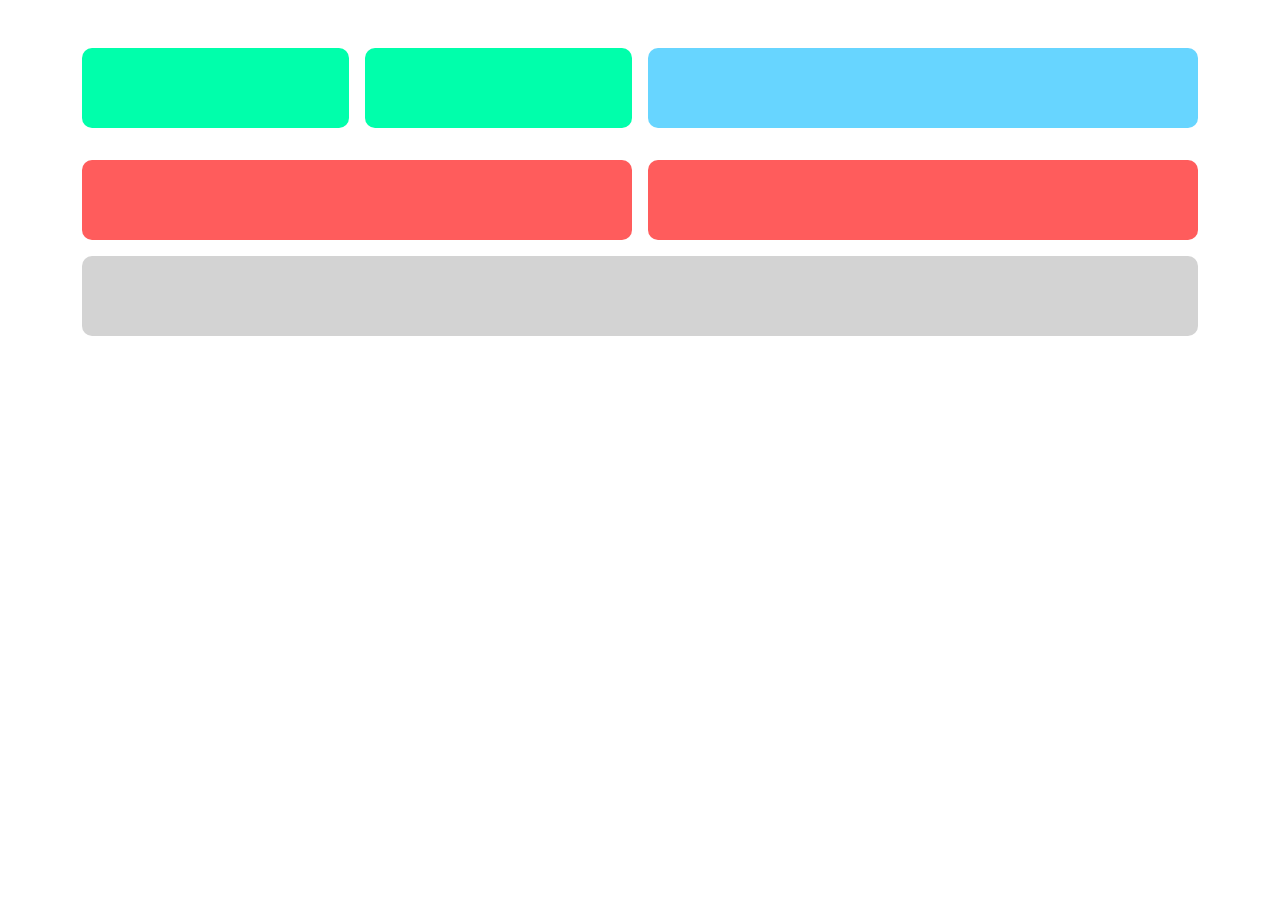
<file: lab4/index.htm>
<!DOCTYPE html>
<html lang="en">
<head>
  <meta charset="UTF-8">
  <meta name="viewport" content="width=device-width, initial-scale=1.0">
  <title>Responsive Layout</title>
  <link href="https://cdn.jsdelivr.net/npm/bootstrap@5.3.0/dist/css/bootstrap.min.css" rel="stylesheet">
  <style>
    .box {
      height: 80px;
      border-radius: 10px;
    }
    .green { background-color: #00FFAB; }
    .blue { background-color: #67D5FF; }
    .red { background-color: #FF5C5C; }
    .gray { background-color: #D3D3D3; }
  </style>
</head>
<body>
  <div class="container py-5">
    <div class="row g-3">
      <div class="col-6 col-lg-3">
        <div class="box green"></div>
      </div>
      <div class="col-6 col-lg-3">
        <div class="box green"></div>
      </div>
      <div class="col-12 col-lg-6">
        <div class="box blue"></div>
      </div>
    </div>

    <div class="row g-3 mt-3">
      <div class="col-sm-12 col-lg-6">
        <div class="box red"></div>
      </div>
      <div class="col-sm-6 col-lg-6">
        <div class="box red"></div>
      </div>
      <div class="col-sm-6 col-lg-12">
        <div class="box gray"></div>
      </div>
    </div>
  </div>
</body>
</html>
</file>
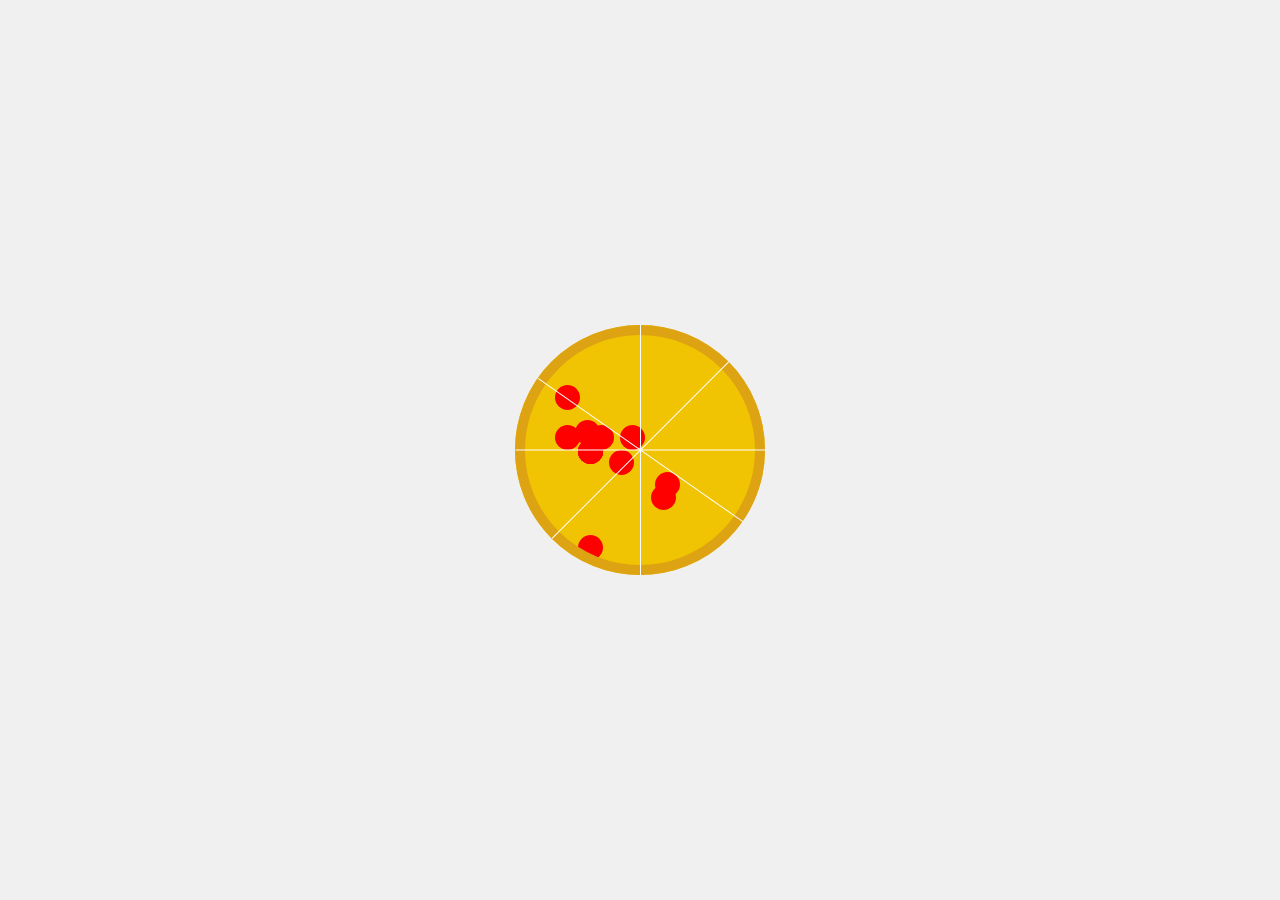
<file: Huwiara/pizza.html>
<!DOCTYPE html>
<html lang="en">
<head>
    <meta charset="UTF-8">
    <meta name="viewport" content="width=device-width, initial-scale=1.0">
    <title>Document</title>
    <link rel="stylesheet" href="./pizza.css">
</head>
<body>
    <div id="container">
        <div class="ham"></div>
        <div class="bord"></div>
        <div class="slice slice1"></div>
        <div class="slice slice2"></div>
        <div class="slice slice3"></div>
        <div class="slice slice4"></div>
       
        
    </div>
</body>
</html>
</file>
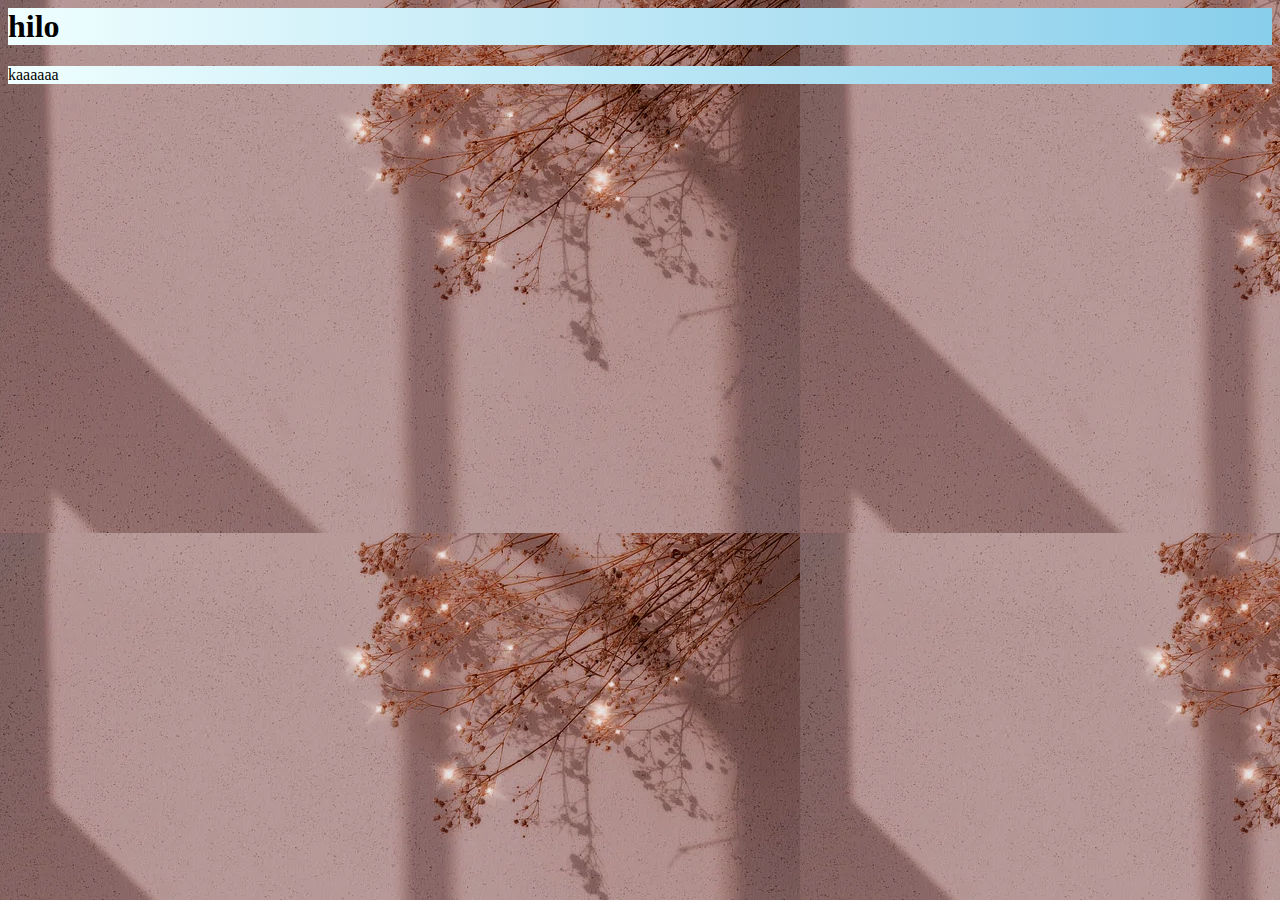
<file: Huwiara/test.html>
<head>
    <style>
        body{
           background-image: url(image.png);
        }
        h1{
            background: linear-gradient(to left, skyblue, azure);
            background-attachment: fixed;
        }
        p{
            background: linear-gradient(to left, skyblue, azure);
            background-attachment: fixed;
        }
    </style>
    <body>
        <h1>
            hilo
        </h1>
        <p>kaaaaaa</p>
    </body>
</head>
</file>
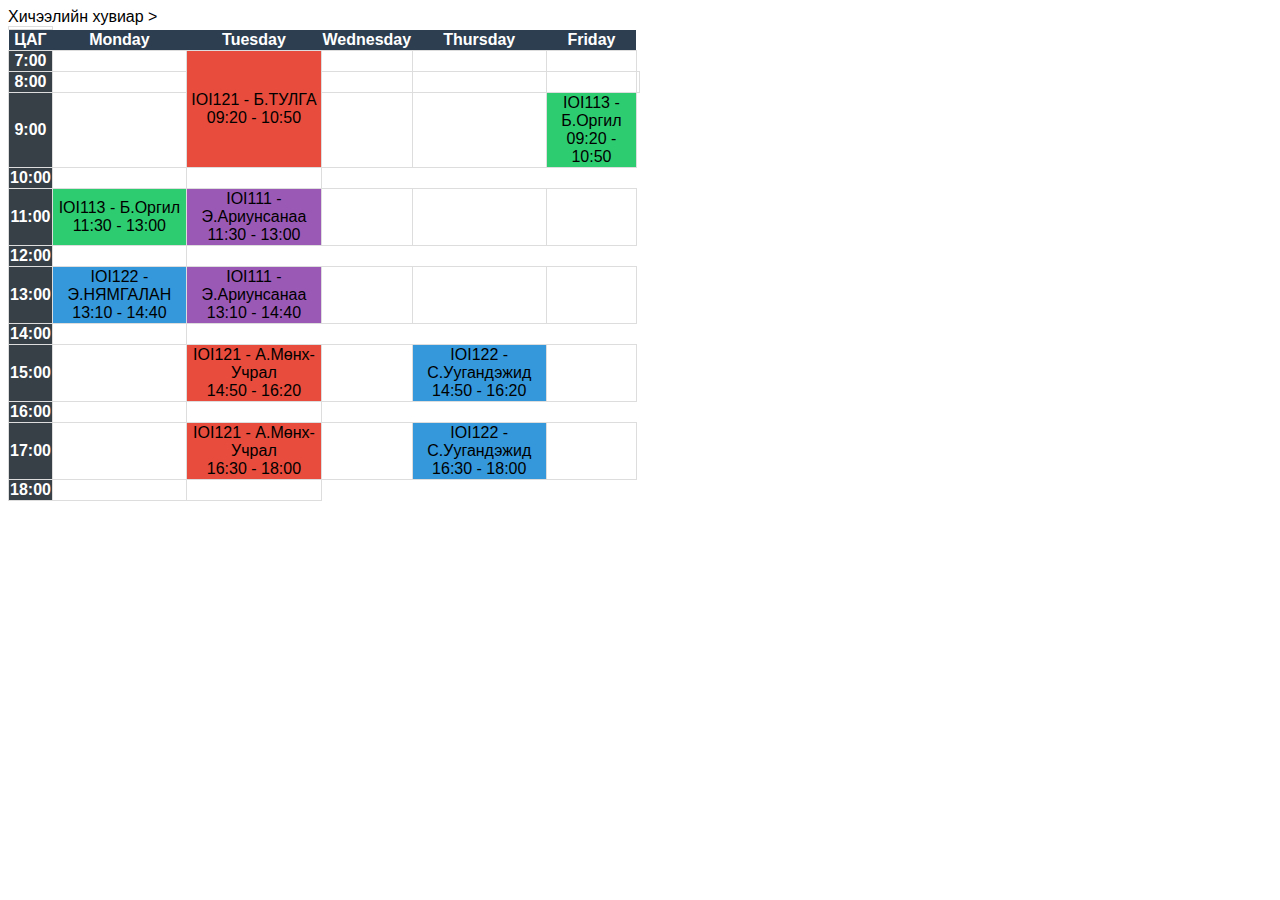
<file: lab1/huwiar.html>
<!DOCTYPE html>
<html lang="en">
<head>
 <link rel="stylesheet" href="huwiar.css"
  <title> Хичээлийн хувиар</title>
</head>
<body>
  <table>
    <td>
      <tr>
        <th>ЦАГ</th>
        <th>Monday</th>
        <th>Tuesday</th>
        <th>Wednesday</th>
        <th>Thursday</th>
        <th>Friday</th>
      </tr>
    </td>
    <tbody>
      <tr>
        <td class="time-column">7:00</td>
        <td ></td>
        <td rowspan="3"  class="box red">IOI121 - Б.ТУЛГА<br>09:20 - 10:50</td> ></td>
        <td ></td>
        <td></td>
        <td></td>
      </tr>
      <tr>
        <td class="time-column">8:00</td>
        <td></td>
        <td></td>
        <td></td>
        <td></td>
        <td></td>
      </tr>
      <tr>
        <td class="time-column">9:00</td>
        <td></td>
        
        <td></td>
        <td></td>
        <td class="box green">IOI113 - Б.Оргил<br>09:20 - 10:50</td>
      </tr>
      <tr>
        <td class="time-column">10:00</td>
        <td></td>
        <td></td>
      </tr>
      <tr>
        <td class="time-column">11:00</td>
        <td class=" green" >IOI113 - Б.Оргил<br>11:30 - 13:00</td>
        <td class="purple" >IOI111 - Э.Ариунсанаа<br>11:30 - 13:00</td>
        <td></td>
        <td></td>
        <td></td>
      </tr>
      <tr>
        <td class="time-column">12:00</td>
        <td></td>
      </tr>
      <tr>
        <td class="time-column">13:00</td>
        <td class=" blue" >IOI122 - Э.НЯМГАЛАН<br>13:10 - 14:40</td>
        <td class=" purple">IOI111 - Э.Ариунсанаа<br>13:10 - 14:40</td>
        <td></td>
        <td></td>
        <td></td>
      </tr>
      <tr>
        <td class="time-column">14:00</td>
        <td></td>
      </tr>
      <tr>
        <td class="time-column">15:00</td>
        <td></td>
        <td class=" red">IOI121 - А.Мөнх-Учрал<br>14:50 - 16:20</td>
        <td></td>
        <td class=" blue">IOI122 - С.Уугандэжид<br>14:50 - 16:20</td>
        <td></td>
      </tr>
      <tr>
        <td class="time-column">16:00</td>
        <td></td>
        <td></td>
      </tr>
      <tr>
        <td class="time-column">17:00</td>
        <td></td>
        <td class=" red">IOI121 - А.Мөнх-Учрал<br>16:30 - 18:00</td>
        <td></td>
        <td class="blue" >IOI122 - С.Уугандэжид<br>16:30 - 18:00</td>
        <td></td>
      </tr>
      <tr>
        <td class="time-column">18:00</td>
        <td></td>
        <td></td>
</file>
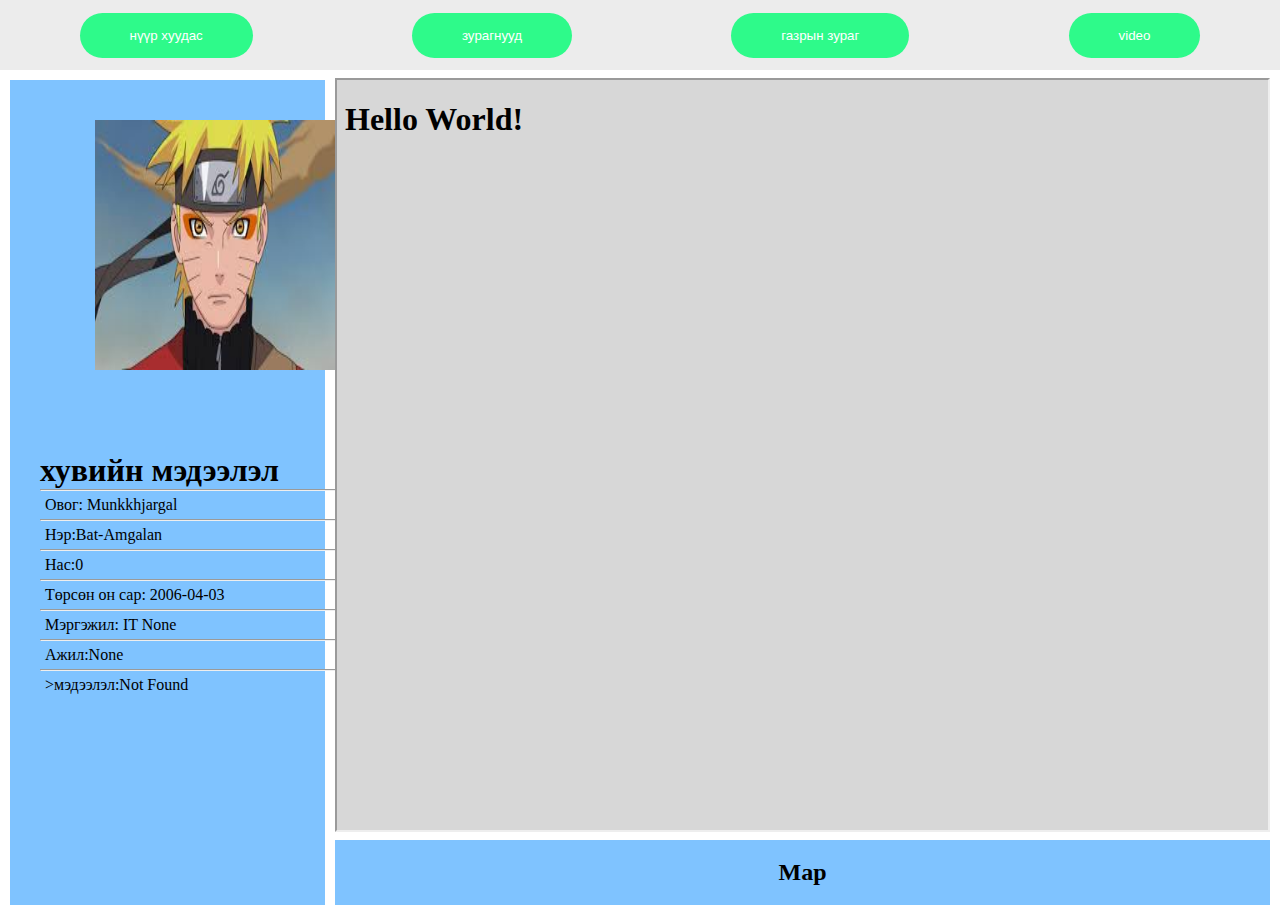
<file: Lab2/lab2.html>
<!DOCTYPE html>
<html lang="en">

<head>
    <meta charset="UTF-8" />
    <meta name="viewport" content="width=device-width, initial-scale=1.0" />
    <title>Lesson2</title>
    <link rel="stylesheet" href="./style.css">
</head>

<body>
    <div class="container">
        <div class="header">
            <ul>
                <li><a href="./page1.html" target="iframe_a"><button>нүүр хуудас</button></a></li>
                <li><a href="./page3.html" target="iframe_a"><button>зурагнууд</button></a></li>
                <li><a href="./page4.html" target="iframe_a"><button>газрын зураг</button></a></li>
                <li><a href="./page5.html" target="iframe_a"><button>video</button></a></li>
            </ul>
        </div>
        <div class="main">
            <div class="side-bar">
                <div class="image">
                    <img src="[data-uri]"
                        alt="empty" width="250px" height="250px">
                </div>
                <div class="about">
                    <h1>хувийн мэдээлэл</h1>
                    <hr>
                    <p>Овог: Munkkhjargal</p>
                    <hr>
                    <p>Нэр:Bat-Amgalan</p>
                    <hr>
                    <p>Нас:0</p>
                    <hr>
                    <p>Төрсөн он сар: 2006-04-03</p>
                    <hr>
                    <p>Мэргэжил: IT None</p>
                    <hr>
                    <p>Ажил:None</p>
                    <hr>
                    <p>>мэдээлэл:Not Found</p>
                </div>
            </div>
            <div class="content">
                <div class="display">
                    <iframe src="page1.html" name="iframe_a" height="100%" width="100%"></iframe>
                </div>
                <div class="address">
                    <h2>Map</h2>
                </div>
            </div>
        </div>
    </div>
</body>

</html>
</file>
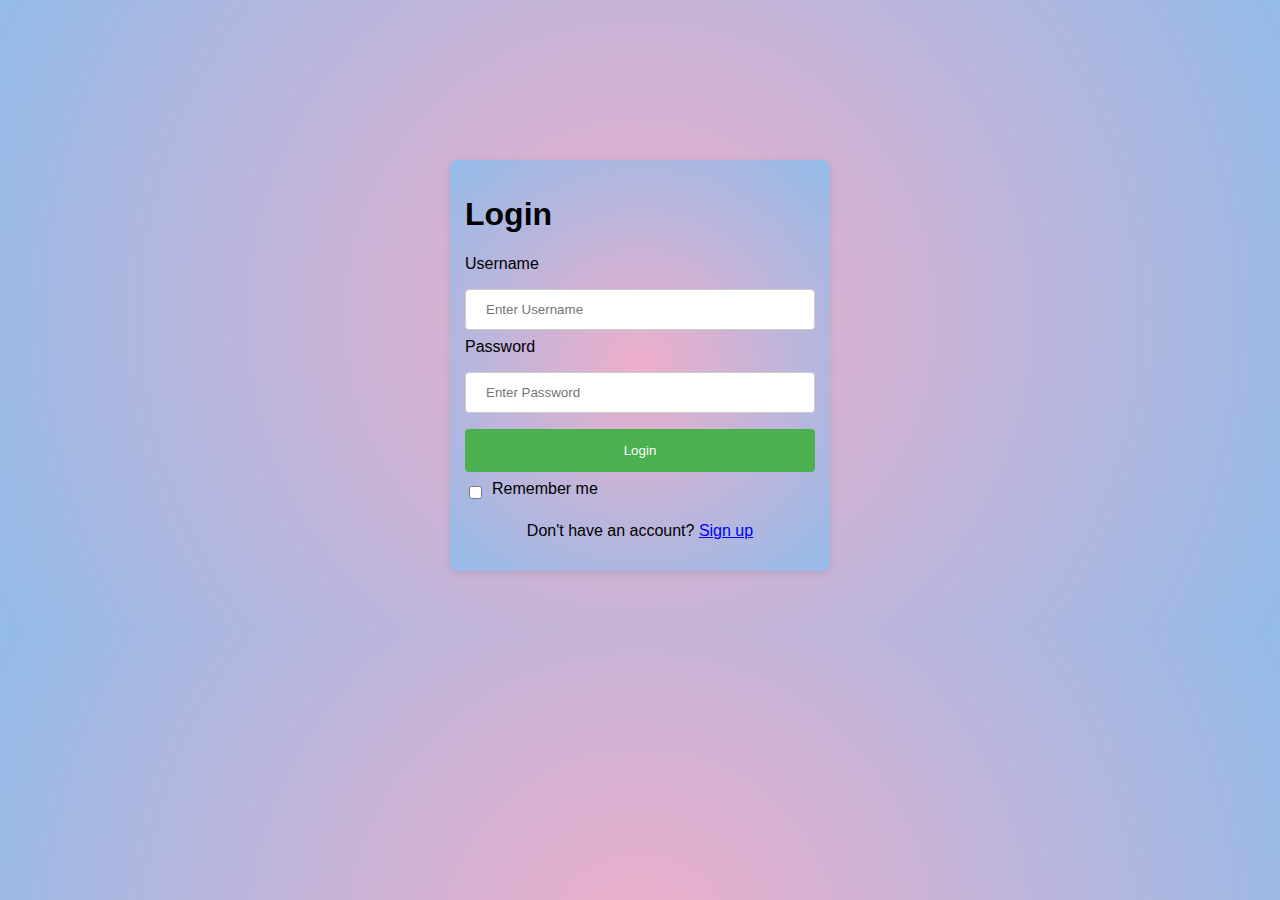
<file: lab3/Login.htm>
<!DOCTYPE html>
<html lang="en">
<head>
    <meta charset="UTF-8">
    <meta name="viewport" content="width=device-width, initial-scale=1.0">
    <title>Login Page</title>
    <style>
        body {
            background: rgb(238,174,202);
background: radial-gradient(circle, rgba(238,174,202,1) 0%, rgba(148,187,233,1) 100%);
            font-family: Arial, Helvetica, sans-serif;
            display: flex;
            justify-content: center;
            align-items: center;
            height: 100%;
            margin: 10px;
            padding: 50px;
        }
        .container {
            width: 350px;
            padding: 15px;
            background: rgb(238,174,202);
            background: radial-gradient(circle, rgba(238,174,202,1) 0%, rgba(148,187,233,1) 100%);
            margin-top: 100px;
            border-radius: 8px;
            box-shadow: 0 2px 8px rgba(0, 0, 0, 0.1);
        }
        input[type=text], input[type=password] {
            width: 100%;
            padding: 12px 20px;
            margin: 8px 0;
            border: 1px solid #ccc;
            box-sizing: border-box;
            border-radius: 4px;
        }
        button {
            background-color: #4CAF50;
            color: white;
            padding: 14px 20px;
            margin: 8px 0;
            border: none;
            cursor: pointer;                                            
            width: 100%;
            border-radius: 4px;
        }
        button:hover {
            opacity: 0.8;
        }
        .container label {
            display: block;
            margin-bottom: 8px;
        }
        .container .checkbox {
            display: flex;
            align-items: center;
        }
        .container .checkbox input[type="checkbox"] {
            margin-right: 10px;
        }
        .signup-link {
            text-align: center;
            margin-top: 10px;
        }
    </style>
</head>
<body>
    <div class="container">
        <h1>Login</h1>
        <form action="#">
            <label for="username">Username</label>
            <input type="text" id="username" name="username" placeholder="Enter Username" required>
            <label for="password">Password</label>
            <input type="password" id="password" name="password" placeholder="Enter Password" required>
            <button type="submit">Login</button>
            <div class="checkbox">
                <input type="checkbox" id="remember" name="remember">
                <label for="remember">Remember me</label>
            </div>
        </form>
        <div class="signup-link">
            <p>Don't have an account? <a href="/lab3/regisn.htm">Sign up</a></p>
        </div>
    </div>
</body>
</html>
</file>
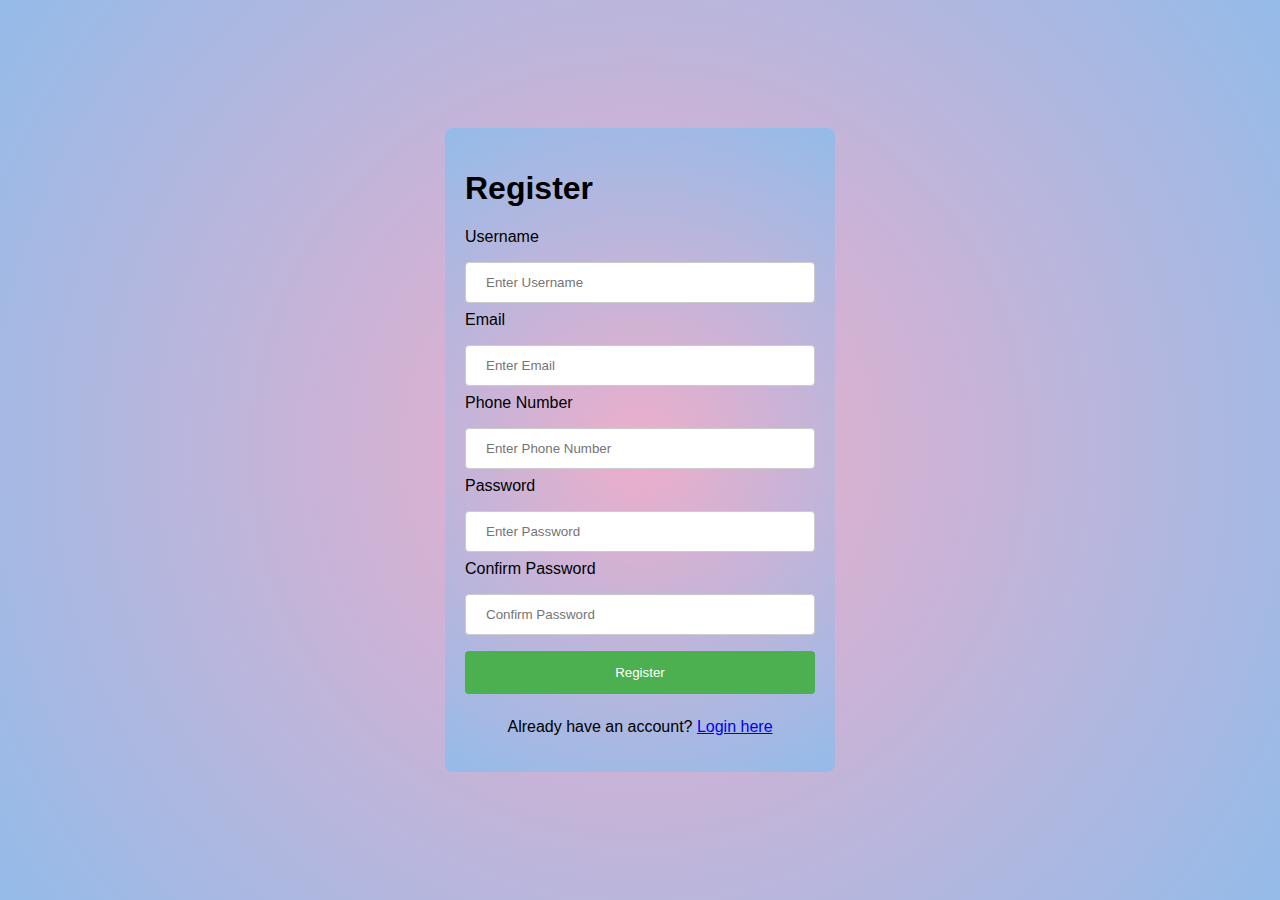
<file: lab3/regisn.htm>
<!DOCTYPE html>
<html lang="en">
<head>
    <meta charset="UTF-8">
    <meta name="viewport" content="width=device-width, initial-scale=1.0">
    <title>Registration Page</title>
    <style>
        body {
            font-family: Arial, Helvetica, sans-serif;
            background: rgb(238,174,202);
            background: radial-gradient(circle, rgba(238,174,202,1) 0%, rgba(148,187,233,1) 100%);
            display: flex;
            justify-content: center;
            align-items: center;
            height: 100vh;
            margin: 0;
        }
        .container {
            width: 350px;
            padding: 20px;
            background: rgb(238,174,202);
            background: radial-gradient(circle, rgba(238,174,202,1) 0%, rgba(148,187,233,1) 100%);
            border-radius: 8px;
        }
        input[type=text], input[type=email], input[type=tel], input[type=password] {
            width: 100%;
            padding: 12px 20px;
            margin: 8px 0;
            display: inline-block;
            border: 1px solid #ccc;
            box-sizing: border-box;
            border-radius: 4px;
        }
        button {
            background-color: #4CAF50;
            color: white;
            padding: 14px 20px;
            margin: 8px 0;
            border: none;
            cursor: pointer;
            width: 100%;
            border-radius: 4px;
        }
        button:hover {
            opacity: 0.8;
        }
        .container label {
            display: block;
            margin-bottom: 8px;
        }
        .container .checkbox {
            display: flex;
            align-items: center;
        }
        .container .checkbox input[type="checkbox"] {
            margin-right: 8px;
        }
        .login-link {
            text-align: center;
            margin-top: 10px;
        }
    </style>
</head>
<body>
    <div class="container">
        <h1>Register</h1>
        <form action="/lab3/register">
            <label for="username">Username</label>
            <input type="text" id="username" name="username" placeholder="Enter Username" required>
            
            <label for="email">Email</label>
            <input type="email" id="email" name="email" placeholder="Enter Email" required>
            
            <label for="phone">Phone Number</label>
            <input type="tel" id="phone" name="phone" placeholder="Enter Phone Number" required>
            
            <label for="password">Password</label>
            <input type="password" id="password" name="password" placeholder="Enter Password" required>
            
            <label for="confirm_password">Confirm Password</label>
            <input type="password" id="confirm_password" name="confirm_password" placeholder="Confirm Password" required>
            
            <button type="submit">Register</button>
        </form>
        <div class="login-link">
            <p>Already have an account? <a href="/lab3/login.htm">Login here</a></p>
        </div>
    </div>
</body>
</html>
</file>
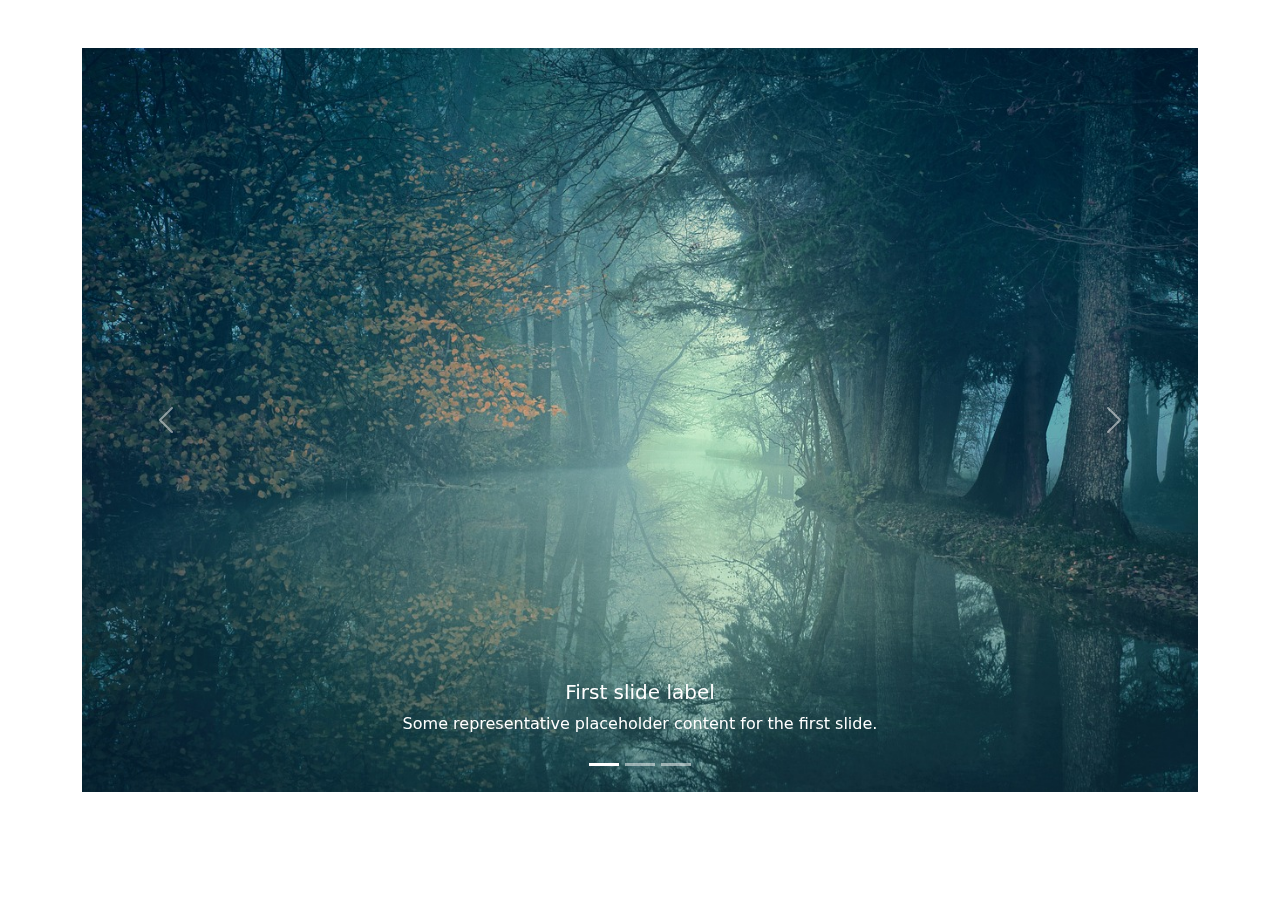
<file: lab4/slide.htm>
<!DOCTYPE html>
<html lang="en">
<head>
  <meta charset="UTF-8">
  <meta name="viewport" content="width=device-width, initial-scale=1.0">
  <title>Responsive Design</title>
  <link href="https://cdn.jsdelivr.net/npm/bootstrap@5.3.0-alpha1/dist/css/bootstrap.min.css" rel="stylesheet">
  <style>
    .mobile-images  {
        top: 0;
        left: 0;
      width: 100%;
      margin-bottom:2px;
    }
  </style>
</head>
<body>
  <div class="container mt-5">
    <!-- Mobile View (hidden on desktop) -->
    <div class="d-block d-md-none mobile-images">
      <img src="a.jpg"  alt="Image 1">
      <img src="b.jpg" alt="Image 2">
      <img src="a.jpg" alt="Image 3">
    </div>

    <!-- Desktop View (hidden on mobile) -->
    <div id="carouselExampleIndicators" class="carousel slide d-none d-md-block" data-bs-ride="carousel">
      <div class="carousel-indicators">
        <button type="button" data-bs-target="#carouselExampleIndicators" data-bs-slide-to="0" class="active" aria-current="true" aria-label="Slide 1"></button>
        <button type="button" data-bs-target="#carouselExampleIndicators" data-bs-slide-to="1" aria-label="Slide 2"></button>
        <button type="button" data-bs-target="#carouselExampleIndicators" data-bs-slide-to="2" aria-label="Slide 3"></button>
      </div>
      <div class="carousel-inner">
        <div class="carousel-item active">
          <img src="a.jpg" class="d-block w-100" alt="First slide">
          <div class="carousel-caption d-none d-md-block">
            <h5>First slide label</h5>
            <p>Some representative placeholder content for the first slide.</p>
          </div>
        </div>
        <div class="carousel-item">
          <img src="a.jpg" class="d-block w-100" alt="Second slide">
          <div class="carousel-caption d-none d-md-block">
            <h5>Second slide label</h5>
            <p>Some representative placeholder content for the second slide.</p>
          </div>
        </div>
        <div class="carousel-item">
          <img src="b.jpg" class="d-block w-100" alt="Third slide">
          <div class="carousel-caption d-none d-md-block">
            <h5>Third slide label</h5>
            <p>Some representative placeholder content for the third slide.</p>
          </div>
        </div>
      </div>
      <button class="carousel-control-prev" type="button" data-bs-target="#carouselExampleIndicators" data-bs-slide="prev">
        <span class="carousel-control-prev-icon" aria-hidden="true"></span>
        <span class="visually-hidden">Previous</span>
      </button>
      <button class="carousel-control-next" type="button" data-bs-target="#carouselExampleIndicators" data-bs-slide="next">
        <span class="carousel-control-next-icon" aria-hidden="true"></span>
        <span class="visually-hidden">Next</span>
      </button>
    </div>
  </div>

  <script src="https://cdn.jsdelivr.net/npm/bootstrap@5.3.0-alpha1/dist/js/bootstrap.bundle.min.js"></script>
</body>
</html>
</file>
<file: Huwiara/pizza.css>
body {
  display: flex; /* Use Flexbox on the body */
  justify-content: center; /* Center horizontally */
  align-items: center; /* Center vertically */
  height: 100vh; /* Full height of the viewport */
  margin: 0; /* Remove default margin */
  background-color: #f0f0f0; /* Optional background color */
}
#container {
    height: 250px;
    width: 250px;
    background-color: #f0c403;
    
    border-radius: 50%;
    display: flex;
    justify-content: center;
    align-items: center;
    position: relative;
    
  }


  .bord{
    border: 10px solid rgb(221, 163, 18);
    border-radius: 50%;
    height: 230px;
    width: 240px;
    display: flex;
    justify-content: center;
    align-items: center;
    position: relative;
  }
  .slice{
    height: 250px;
    width: 1px;
    background-color: white;
    position: absolute; /* Allows for rotation around the center */
    transform-origin: center; /* Set the pivot point for rotation */
  }
  
  .slice1{
    
    transform: rotate(45deg); /* Adjust as needed */

  }
  .slice3{
   
    transform: rotate(90deg); /* Adjust as needed */

  }
  .slice2{
    
    transform: rotate(125deg); /* Adjust as needed */

  }
  
  .ham{
    background-color:red;
    border-radius:50%;
    height:25px;
    width:25px;
    position: absolute;
    top: 60px; left: 40px;
    box-shadow: 20px 35px red, /* Бүдүүн сүүдэр */
    0 40px red,   /* Бага зэрэг бүдэг сүүдэр */
    23px 54px red, /* Тод сүүдэр */
    34px 40px red,   /* Бага зэрэг бүдэг сүүдэр */
    23px 150px red,
   65px 40px red,   /* Бага зэрэг бүдэг сүүдэр */
    23px 54px red,
    100px 87px red,   /* Бага зэрэг бүдэг сүүдэр */
    23px 54px red,
    96px 100px red,   /* Бага зэрэг бүдэг сүүдэр */
    23px 54px red,
    54px 65px red; /* Тод сүүдэр */  }
</file>
<file: lab1/huwiar.css>
body {
  font-family: Arial, sans-serif;
}
table {
  width: 50%;
  border-collapse: collapse;
}
 td {
  border: 1px solid #ddd;
  text-align: center;
}
th {
  background-color: #2C3E50;
  color: #fff;
  font-weight: bold;
}
.time-column {
  background-color: #373f47;
  font-weight: bold;
  color: white;

}
.class-box {
  color: #fff;
  font-size: 12px;
  font-weight: bold;
  border-radius: 4px;
}
.red { background-color: #e74c3c; }
.green { background-color: #2ecc71; }
.purple { background-color: #9b59b6; }
.blue { background-color: #3498db; }
</file>
<file: Lab2/style.css>
* {
    text-decoration: none;
    list-style: none;
    margin: 0;
    padding: 0;
}


.container .header {
    width: 100%;
    height: 70px;
    background-color: rgb(236, 236, 236);
    align-content: center;
}

.container .header ul {
    display: flex;
    justify-content: space-around;
    align-content: center;
}

.container .header ul li button {
    padding: 15px 50px;
    background-color: rgb(46, 250,138);
    border: none;
    border-radius: 25px;
    cursor: pointer;
    color: rgb(255, 255, 255);
}

.container .header ul li button:hover {
    background-color: #81adea;
}

.container .main {
    display: flex;
    margin: 10px;
}

.container .main .side-bar {
    width: 25%;
    display: grid;
    justify-content: space-around;
    background-color: rgb(127, 195, 255);
    margin-right: 10px;
}

.container .main .content {
    width: 75%;
}

.container .main .side-bar .image {
    width: 200px;
    height: 85px;
    margin: 40px 85px;
}

.container .main .side-bar .about {
    margin: 0px 30px;
}

.container .main .side-bar .about h3 {
    display: flex;
    justify-content: center;
    margin-top: 60px;
}

.container .main .side-bar .about p {
    padding: 5px;
}

.container .main .content {
    display: grid;
}

.container .main .content .display {
    height: calc(100vh - 150px);
    background-color: rgb(215, 215, 215);
    display: flex;
    justify-content: center;
    align-items: center;
    margin-bottom: 10px;
}

.container .main .content .address {
    height: 65px;
    background-color: rgb(127, 195, 255);
    display: flex;
    justify-content: center;
    align-items: center;
}

.display img, .display iframe {
    height: 100%;
    width: 100%;
    object-fit: cover; 
}
</file>
